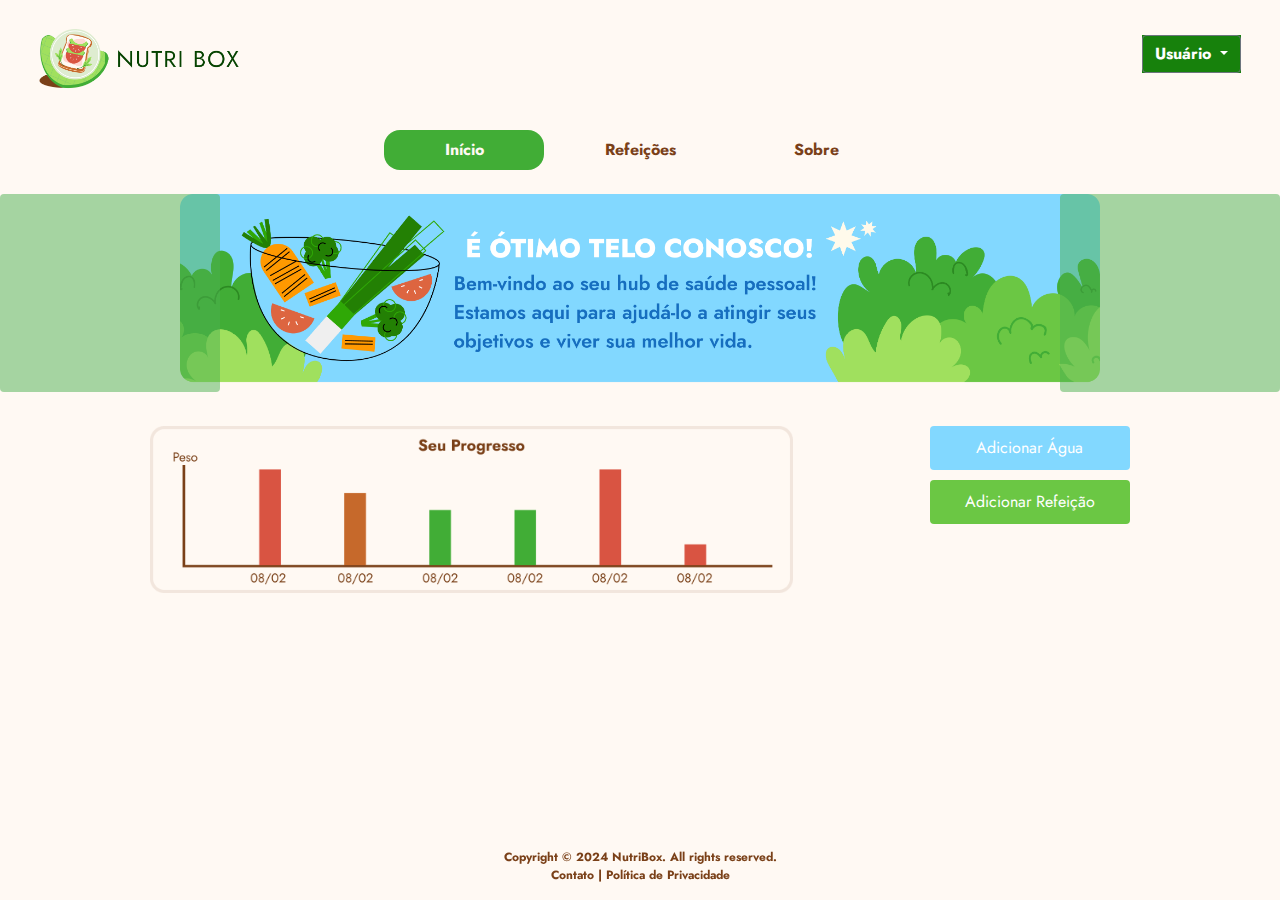
<file: nutribox/index.html>
<!DOCTYPE html>
<html lang="pt-br">
<head>
    <meta charset="UTF-8">
    <meta name="viewport" content="width=device-width, initial-scale=1.0">
    <title>Nutribox</title>
    <!-- Fonte -->
    <link href='https://fonts.googleapis.com/css?family=Jost' rel='stylesheet'>
    <!-- Bootstrap CSS -->
    <link rel="stylesheet" href="https://cdn.jsdelivr.net/npm/bootstrap@4.6.2/dist/css/bootstrap.min.css" crossorigin="anonymous">
    <!-- CSS separado -->
    <link rel="stylesheet" href="style.css">
    <!-- Icone -->
    <link rel="icon" type="image/x-icon" href="assets/favicon.ico" />
</head>
<body>
    <main>
       <!-- NAV -->
       <nav class="navbar navbar-light">
        <div class="container-fluid">
            <div class="navbar-brand">
                <a href="index_2.html">
                  <img src="assets/logotipo.png" width="200" alt="">
                </a>
            </div>
            <div class="d-flex justify-content-end">
                <div class="dropdown">
                    <a class="btn btn-secondary dropdown-toggle" href="#" role="button" id="dropdownMenuLink" data-toggle="dropdown" aria-haspopup="true" aria-expanded="false">
                        Usuário
                    </a>
                    <div class="dropdown-menu" aria-labelledby="dropdownMenuLink">
                        <a class="dropdown-item" href="perfil.html">Perfil</a>
                        <a class="dropdown-item" href="login.html">Sair</a>
                    </div>
                </div>
            </div>
        </div>
    </nav>

    <!-- BOTOES -->
    <ul class="nav nav-pills justify-content-center mb-3" id="pills-tab" role="tablist">
        <li class="nav-item">
            <a class="nav-link active" id="pills-home-tab" data-toggle="pill" href="index.html" role="tab" aria-controls="pills-home" aria-selected="true">Início</a>
        </li>
        <li class="nav-item">
            <a class="nav-link" id="pills-profile-tab" data-toggle="pill" href="refeicoes.html" role="tab" aria-controls="pills-profile" aria-selected="false">Refeições</a>
        </li>
        <li class="nav-item">
            <a class="nav-link" id="pills-contact-tab" data-toggle="pill" href="sobre.html" role="tab" aria-controls="pills-contact" aria-selected="false">Sobre</a>
        </li>
    </ul>
    <div class="tab-content" id="pills-tabContent">
        <div class="tab-pane fade show active" id="pills-home" role="tabpanel" aria-labelledby="pills-home-tab"></div>
        <div class="tab-pane fade" id="pills-profile" role="tabpanel" aria-labelledby="pills-profile-tab"></div>
        <div class="tab-pane fade" id="pills-contact" role="tabpanel" aria-labelledby="pills-contact-tab"></div>
    </div>

    <!-- CARROSSEL -->
    <div id="carouselExampleInterval" class="carousel slide" data-ride="carousel">
        <div class="carousel-inner">
            <div class="carousel-item active" data-interval="10000">
                <img src="assets/banner1.png" class="d-block w-100" alt="banner 1">
            </div>
            <div class="carousel-item" data-interval="2000">
                <img src="assets/banner2.png" class="d-block w-100" alt="banner 2">
            </div>
            <div class="carousel-item">
                <img src="assets/banner3.png" class="d-block w-100" alt="banner 3">
            </div>
        </div>
        <button class="carousel-control-prev" type="button" data-target="#carouselExampleInterval" data-slide="prev">
            <span class="carousel-control-prev-icon" aria-hidden="true"></span>
            <span class="sr-only">Previous</span>
        </button>
        <button class="carousel-control-next" type="button" data-target="#carouselExampleInterval" data-slide="next">
            <span class="carousel-control-next-icon" aria-hidden="true"></span>
            <span class="sr-only">Next</span>
        </button>
    </div>
    <br>

    <div class="container">
        <div class="row">
            <div class="col-md-8">
                <img src="assets/grafico.png" class="img-fluid" alt="Imagem">
            </div>
            <div class="col-md-4">
                <div class="d-grid gap-2">
                    <button type="button" class="btn_aguaa" data-toggle="modal" data-target="#modalAdicionarAgua">Adicionar Água</button>
                    <button type="button" class="btn_refeicao" data-toggle="modal" data-target="#modalAdicionarRefeicao">Adicionar Refeição</button>
                </div>
            </div>
        </div>
    </div>

    <!-- Modal Adicionar Água -->
    <div class="modal fade" id="modalAdicionarAgua" tabindex="-1" role="dialog" aria-labelledby="modalAdicionarAguaLabel" aria-hidden="true">
        <div class="modal-dialog modal-dialog-centered" role="document">
            <div class="modal-content">
                <div class="modal-header">
                    <h5 class="modal-title" id="modalAdicionarAguaLabel">Adicionar Água</h5>
                    <button type="button" class="close" data-dismiss="modal" aria-label="Fechar">
                        <span aria-hidden="true">&times;</span>
                    </button>
                </div>
                <div class="modal-body">
                    <!-- Conteúdo do modal -->
                    <form>
                        <div class="form-group">
                            <label for="quantidadeAgua">Quantidade (ml)</label>
                            <input type="number" class="form-control" id="quantidadeAgua" placeholder="Digite a quantidade de água">
                        </div>
                    </form>
                </div>
                <div class="modal-footer">
                    <button type="button" class="btn btn-secondary" data-dismiss="modal">Fechar</button>
                    <button type="button" class="btn btn-primary" id="salvarAgua">Salvar mudanças</button>
                </div>
            </div>
        </div>
    </div>

    <!-- Modal Adicionar Refeição -->
    <div class="modal fade" id="modalAdicionarRefeicao" tabindex="-1" role="dialog" aria-labelledby="modalAdicionarRefeicaoLabel" aria-hidden="true">
        <div class="modal-dialog modal-dialog-centered" role="document">
            <div class="modal-content">
                <div class="modal-header">
                    <h5 class="modal-title" id="modalAdicionarRefeicaoLabel">Adicionar Refeição</h5>
                    <button type="button" class="close" data-dismiss="modal" aria-label="Fechar">
                        <span aria-hidden="true">&times;</span>
                    </button>
                </div>
                <div class="modal-body">
                    <!-- Conteúdo do modal -->
                    <form>
                        <div class="form-group">
                            <label for="nomeRefeicao">Nome da Refeição</label>
                            <input type="text" class="form-control" id="nomeRefeicao" placeholder="Digite o nome da refeição">
                        </div>
                        <div class="form-group">
                            <label for="caloriasRefeicao">Calorias</label>
                            <input type="number" class="form-control" id="caloriasRefeicao" placeholder="Digite a quantidade de calorias">
                        </div>
                    </form>
                </div>
                <div class="modal-footer">
                    <button type="button" class="btn btn-secondary" data-dismiss="modal">Fechar</button>
                    <button type="button" class="btn btn-primary" id="salvarRefeicao">Salvar mudanças</button>
                </div>
            </div>
        </div>
    </div>

    <div class="div_footer">
        <footer class="footer fixed-bottom text-center">
            <div class="container">
                <p>Copyright © 2024 NutriBox. All <a href="teste.html"> rights</a> reserved.<br>
                    <a href="contato.html">Contato</a> | Política de Privacidade</p>
            </div>
        </footer>
    </div>
    </main>

    <!-- jQuery -->
    <script src="https://code.jquery.com/jquery-3.5.1.min.js" crossorigin="anonymous"></script>
    <!-- Popper.js -->
    <script src="https://cdn.jsdelivr.net/npm/@popperjs/core@2.11.6/dist/umd/popper.min.js" crossorigin="anonymous"></script>
    <!-- Bootstrap JS -->
    <script src="https://cdn.jsdelivr.net/npm/bootstrap@4.6.2/dist/js/bootstrap.min.js" crossorigin="anonymous"></script>
    <!-- Custom JS -->
    <script>
        $(document).ready(function() {
            $('#salvarAgua').click(function() {
                $('#modalAdicionarAgua').modal('hide');
                alert('Adicionado com sucesso!');
            });

            $('#salvarRefeicao').click(function() {
                $('#modalAdicionarRefeicao').modal('hide');
                alert('Adicionado com sucesso!');
            });
        });
    </script>
</body>
</html>
</file>
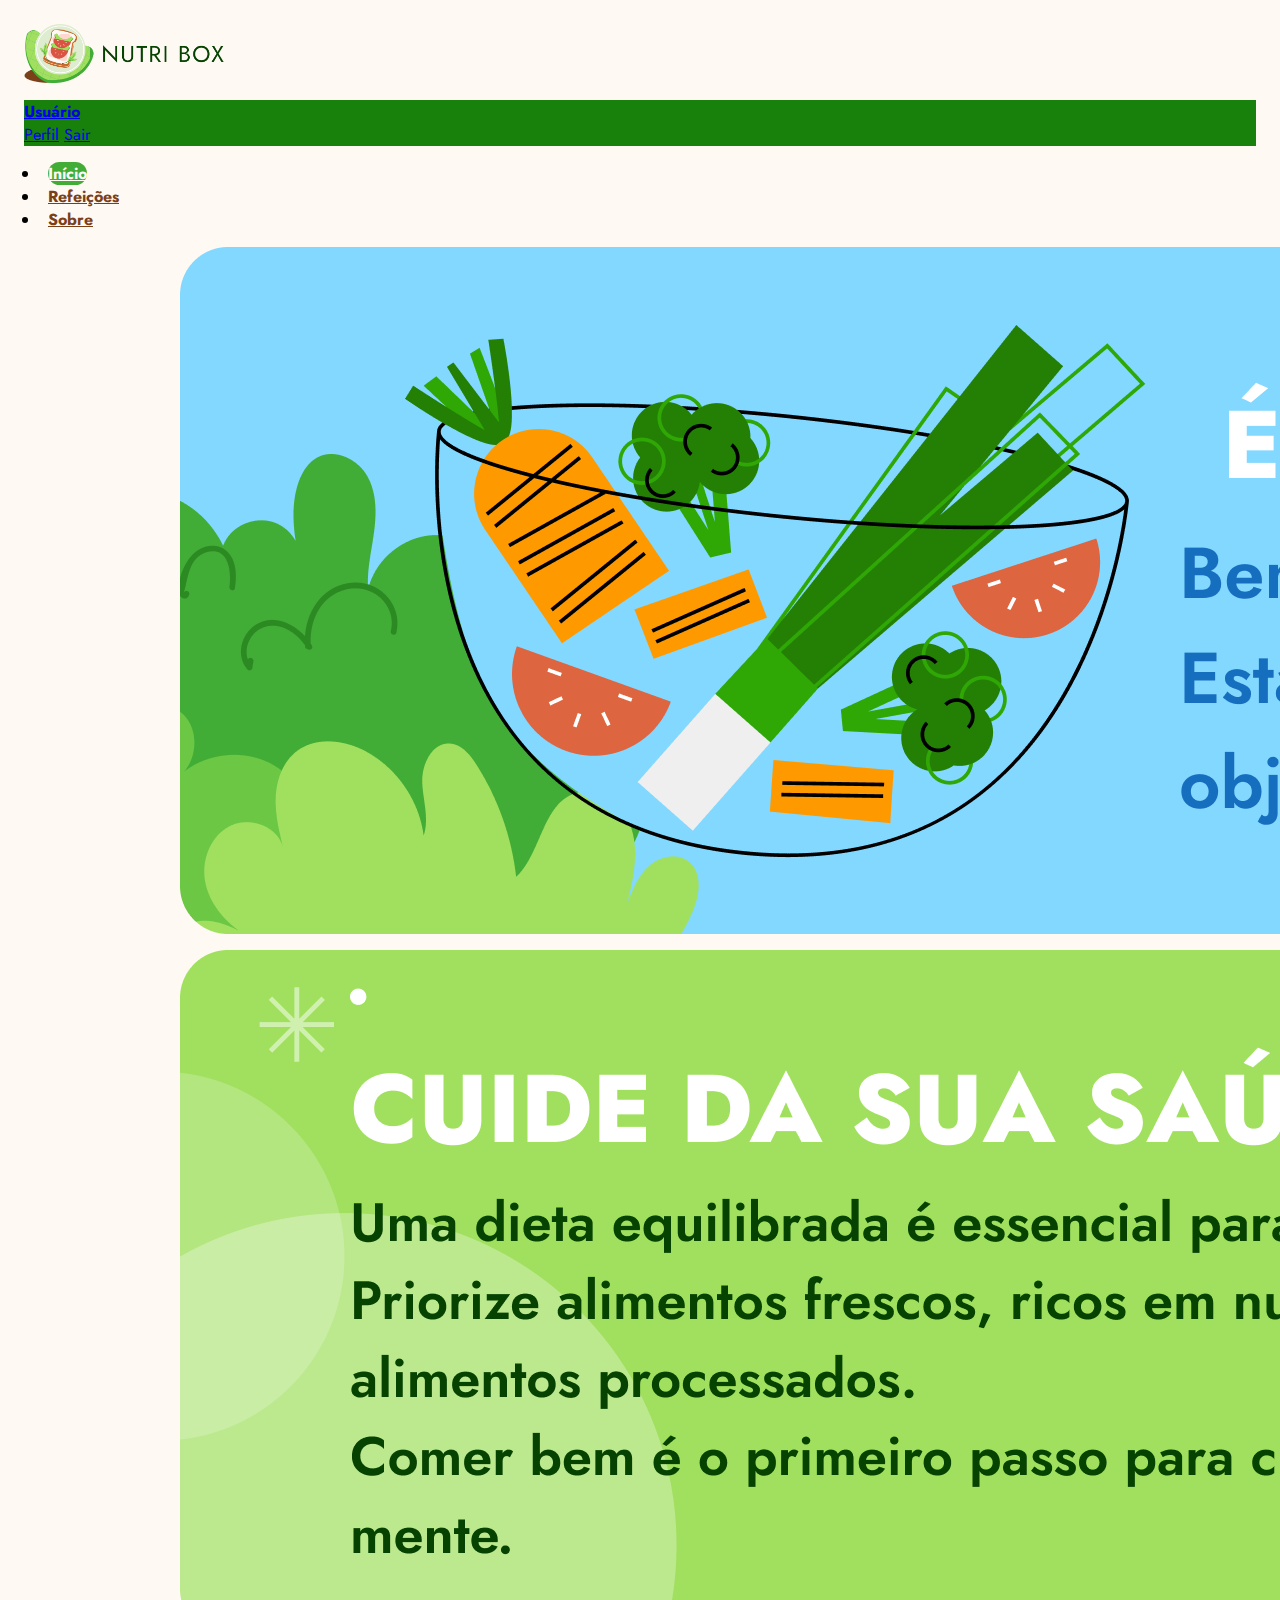
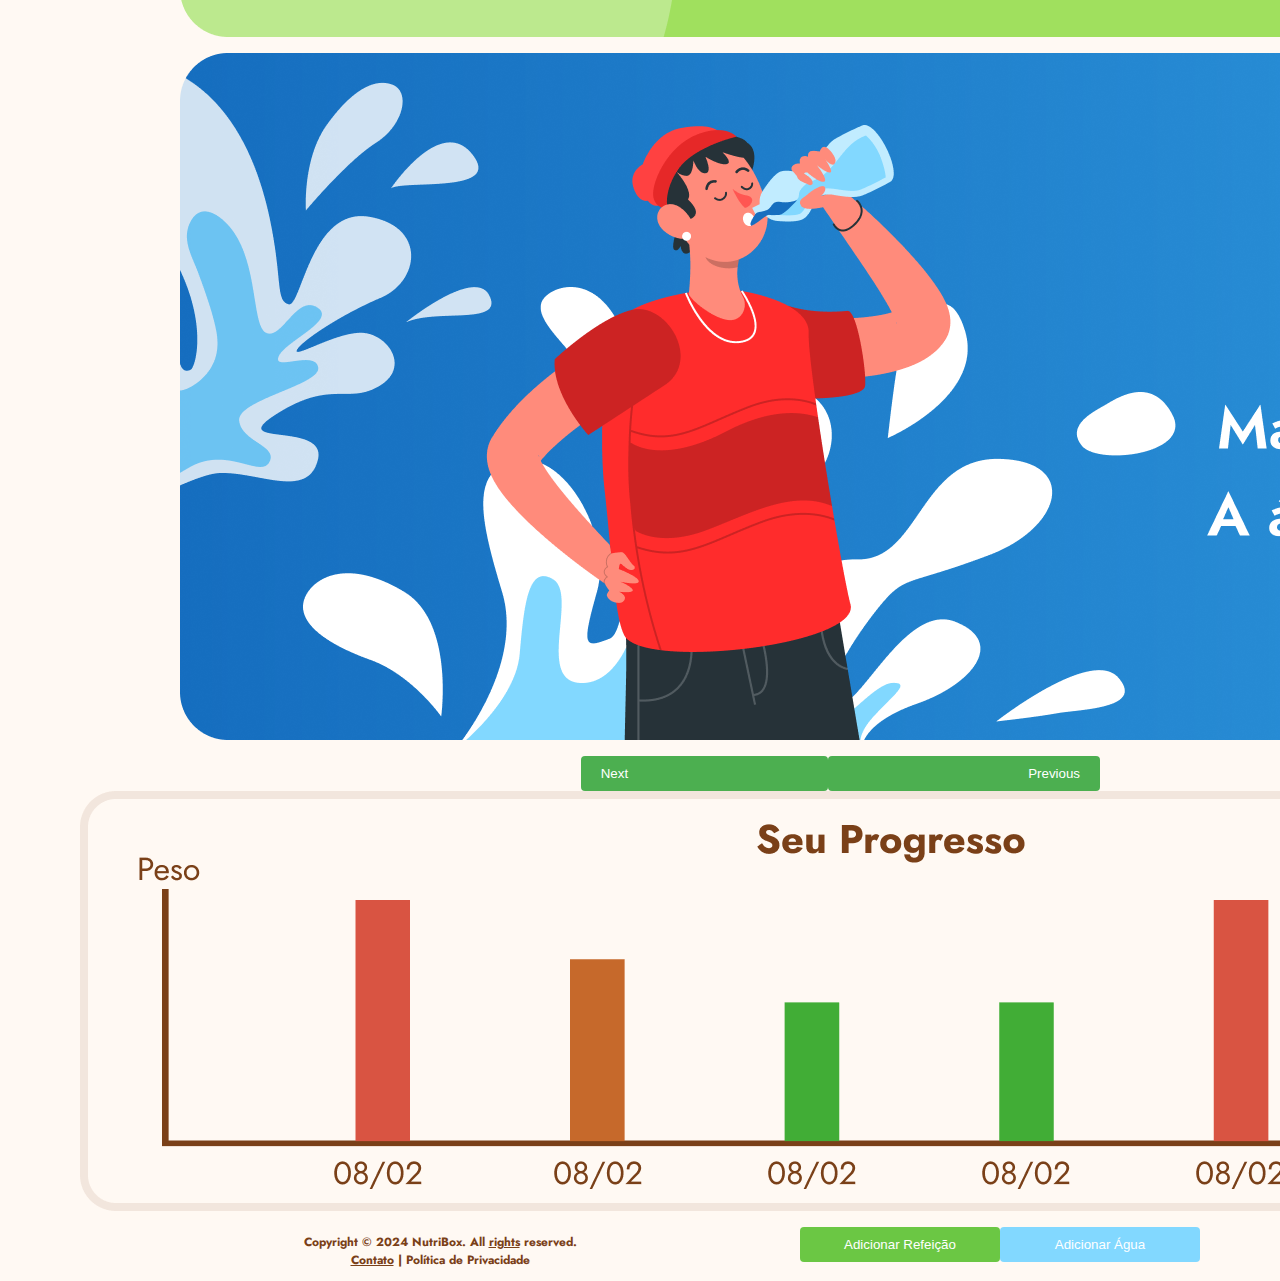
<file: nutribox/index_2.html>
<!DOCTYPE html>
<html lang="pt-br">
<head>
    <meta charset="UTF-8">
    <meta name="viewport" content="width=device-width, initial-scale=1.0">
    <title>Nutribox</title>
    <!-- Fonte -->
    <link href='https://fonts.googleapis.com/css?family=Jost' rel='stylesheet'>
    <!-- Bootstrap CSS -->
    <link rel="stylesheet" href="https://cdn.jsdelivr.net/npm/bootstrap@4.6.2/dist/css/bootstrap.min.css" integrity="sha384-xOolHFLEh07PJGoPkLv1IbcEPTNtaed2xpHsD9ESMhqIYd0nLMwNLD69Npy4HI+N" crossorigin="anonymous">
    <!-- CSS separado -->
    <link rel="stylesheet" href="style.css">
    <!-- Icone -->
    <link rel="icon" type="image/x-icon" href="assets/favicon.ico" />
</head>
<body>
    <main>
       <!-- NAV -->
       <nav class="navbar navbar-light">
        <div class="container-fluid">
            <div class="navbar-brand">
                <a href="index.html">
                  <img src="assets/logotipo.png" width="200" alt="">
                </a>
            </div>
            <div class="d-flex justify-content-end">
                <div class="dropdown">
                    <a class="btn btn-secondary dropdown-toggle" href="#" role="button" id="dropdownMenuLink" data-toggle="dropdown" aria-haspopup="true" aria-expanded="false">
                        Usuário
                    </a>
                    <div class="dropdown-menu" aria-labelledby="dropdownMenuLink">
                        <a class="dropdown-item" href="perfil.html">Perfil</a>
                        <a class="dropdown-item" href="login.html">Sair</a>
                    </div>
                </div>
            </div>
        </div>
    </nav>

    <!-- BOTOES -->
    <ul class="nav nav-pills justify-content-center mb-3" id="pills-tab" role="tablist">
        <li class="nav-item">
            <a class="nav-link active" id="pills-home-tab" data-toggle="pill" href="index.html" role="tab" aria-controls="pills-home" aria-selected="true">Início</a>
        </li>
        <li class="nav-item">
            <a class="nav-link" id="pills-profile-tab" data-toggle="pill" href="refeicoes.html" role="tab" aria-controls="pills-profile" aria-selected="false">Refeições</a>
        </li>
        <li class="nav-item">
            <a class="nav-link" id="pills-contact-tab" data-toggle="pill" href="sobre.html" role="tab" aria-controls="pills-contact" aria-selected="false">Sobre</a>
        </li>
    </ul>
    <div class="tab-content" id="pills-tabContent">
        <div class="tab-pane fade show active" id="pills-home" role="tabpanel" aria-labelledby="pills-home-tab"></div>
        <div class="tab-pane fade" id="pills-profile" role="tabpanel" aria-labelledby="pills-profile-tab"></div>
        <div class="tab-pane fade" id="pills-contact" role="tabpanel" aria-labelledby="pills-contact-tab"></div>
    </div>

    <!-- CARROSSEL -->
    <div id="carouselExampleInterval" class="carousel slide" data-ride="carousel">
        <div class="carousel-inner">
            <div class="carousel-item active" data-interval="10000">
                <img src="assets/banner1.png" class="d-block w-100" alt="banner 1">
            </div>
            <div class="carousel-item" data-interval="2000">
                <img src="assets/banner2.png" class="d-block w-100" alt="banner 2">
            </div>
            <div class="carousel-item">
                <img src="assets/banner3.png" class="d-block w-100" alt="banner 3">
            </div>
        </div>
        <button class="carousel-control-prev" type="button" data-target="#carouselExampleInterval" data-slide="prev">
            <span class="carousel-control-prev-icon" aria-hidden="true"></span>
            <span class="sr-only">Previous</span>
        </button>
        <button class="carousel-control-next" type="button" data-target="#carouselExampleInterval" data-slide="next">
            <span class="carousel-control-next-icon" aria-hidden="true"></span>
            <span class="sr-only">Next</span>
        </button>
    </div>
    <br>

    <div class="container">
        <div class="row">
            <div class="col-md-8">
                <img src="assets/grafico.png" class="img-fluid" alt="Imagem">
            </div>
            <div class="col-md-4">
                <div class="d-grid gap-2">
                    <button type="button" class="btn_aguaa">Adicionar Água</button>
                    <button type="button" class="btn_refeicao">Adicionar Refeição</button>
                </div>
            </div>
        </div>
    </div>

    <div class="div_footer">
        <footer class="footer fixed-bottom text-center">
            <div class="container">
                <p>Copyright © 2024 NutriBox. All <a href="teste.html"> rights</a> reserved.<br>
                    <a href="contato.html">Contato</a> | Política de Privacidade</p>
            </div>
        </footer>
    </div>
    </main>

   


    <!-- jQuery -->
    <script src="https://code.jquery.com/jquery-3.5.1.min.js" integrity="sha384-ZvpUoO/+P4y2SptMfpXcW60Ga5NxRJmkrV/8U7Z2+e5Kfl2JwhF1II5UYO7BjdF3" crossorigin="anonymous"></script>
    <!-- Popper.js -->
    <script src="https://cdn.jsdelivr.net/npm/@popperjs/core@2.11.6/dist/umd/popper.min.js" integrity="sha384-oBqDVmMz4fnFO9gybGPSF3D5eugjIGybR0P5KM7XzK5pY9ENHVBxD4ZL8KkKwJxh" crossorigin="anonymous"></script>
    <!-- Bootstrap JS -->
    <script src="https://cdn.jsdelivr.net/npm/bootstrap@4.6.2/dist/js/bootstrap.min.js" integrity="sha384-mQCjMwZf/YbmsDUifzC1i3/6xT0F0EC4Us44aAIU7pI5X7zlr9RfydHYf2y7E1Ck" crossorigin="anonymous"></script>




    <!-- Se comentar o script "Dropdown user" o nav-pills volta a funcionar -->
    <!-- Sem o Dropdown user não funciona nem o dropdown nem o carrossel -->
    <!-- Dropdown user -->
       <!-- <link href="https://maxcdn.bootstrapcdn.com/bootstrap/4.0.0/css/bootstrap.min.css" rel="stylesheet">
       <script src="https://code.jquery.com/jquery-3.2.1.slim.min.js"></script>
       <script src="https://cdnjs.cloudflare.com/ajax/libs/popper.js/1.12.9/umd/popper.min.js"></script>
       <script src="https://maxcdn.bootstrapcdn.com/bootstrap/4.0.0/js/bootstrap.min.js"></script> 
     -->
       
  </body>
</html>
</file>
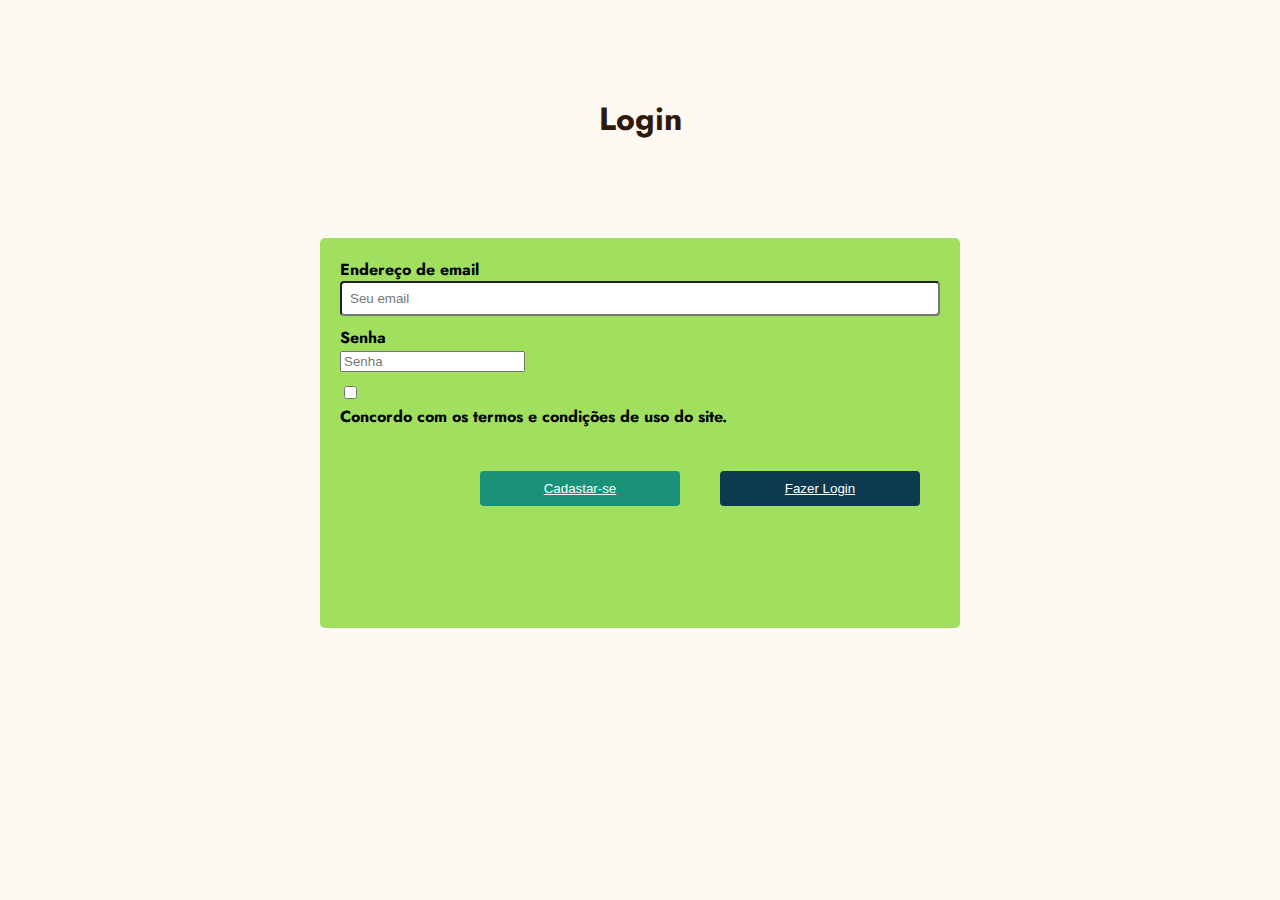
<file: nutribox/login.html>
<!DOCTYPE html>
<html lang="pt-br">
<head>
  <meta charset="UTF-8">
  <meta name="viewport" content="width=device-width, initial-scale=1.0">
  <title>Nutribox</title>
  <!-- fonte -->
  <link href='https://fonts.googleapis.com/css?family=Jost' rel='stylesheet'>
  <!-- bootstrap -->
  <link rel="stylesheet" href="https://cdn.jsdelivr.net/npm/bootstrap@4.6.2/dist/css/bootstrap.min.css" integrity="sha384-xOolHFLEh07PJGoPkLv1IbcEPTNtaed2xpHsD9ESMhqIYd0nLMwNLD69Npy4HI+N" crossorigin="anonymous">
  <!-- css separado -->
  <link rel="stylesheet" href="style.css">
  <!-- icon -->
  <link rel="icon" type="image/x-icon" href="assets/favicon.ico" />
</head>
<body>
    <h1 class="login_title">Login</h1>

    <form class="form_login">
        <div class="form-group">
          <label for="exampleInputEmail1">Endereço de email</label>
          <input type="email" class="form-control" id="exampleInputEmail1" aria-describedby="emailHelp" placeholder="Seu email">
          <small id="emailHelp" class="form-text text-muted"></small>
        </div>
        <div class="form-group">
          <label for="exampleInputPassword1">Senha</label>
          <input type="password" class="form-control" id="exampleInputPassword1" placeholder="Senha">
        </div>
        <div class="form-group form-check">
          <input type="checkbox" class="form-check-input" id="exampleCheck1">
          <label class="form-check-label" for="exampleCheck1">Concordo com os termos e condições de uso do site.</label>
        </div>
        <div class="div_botoes">
          <br>
          <button type="submit" class="btn_login"><a href="index.html">Fazer Login</a></button>
          
          <button type="submit" class="btn_cadastro"><a href="#">Cadastar-se</a></button>


        </div>
        
      </form>
</body>
</html>
</file>
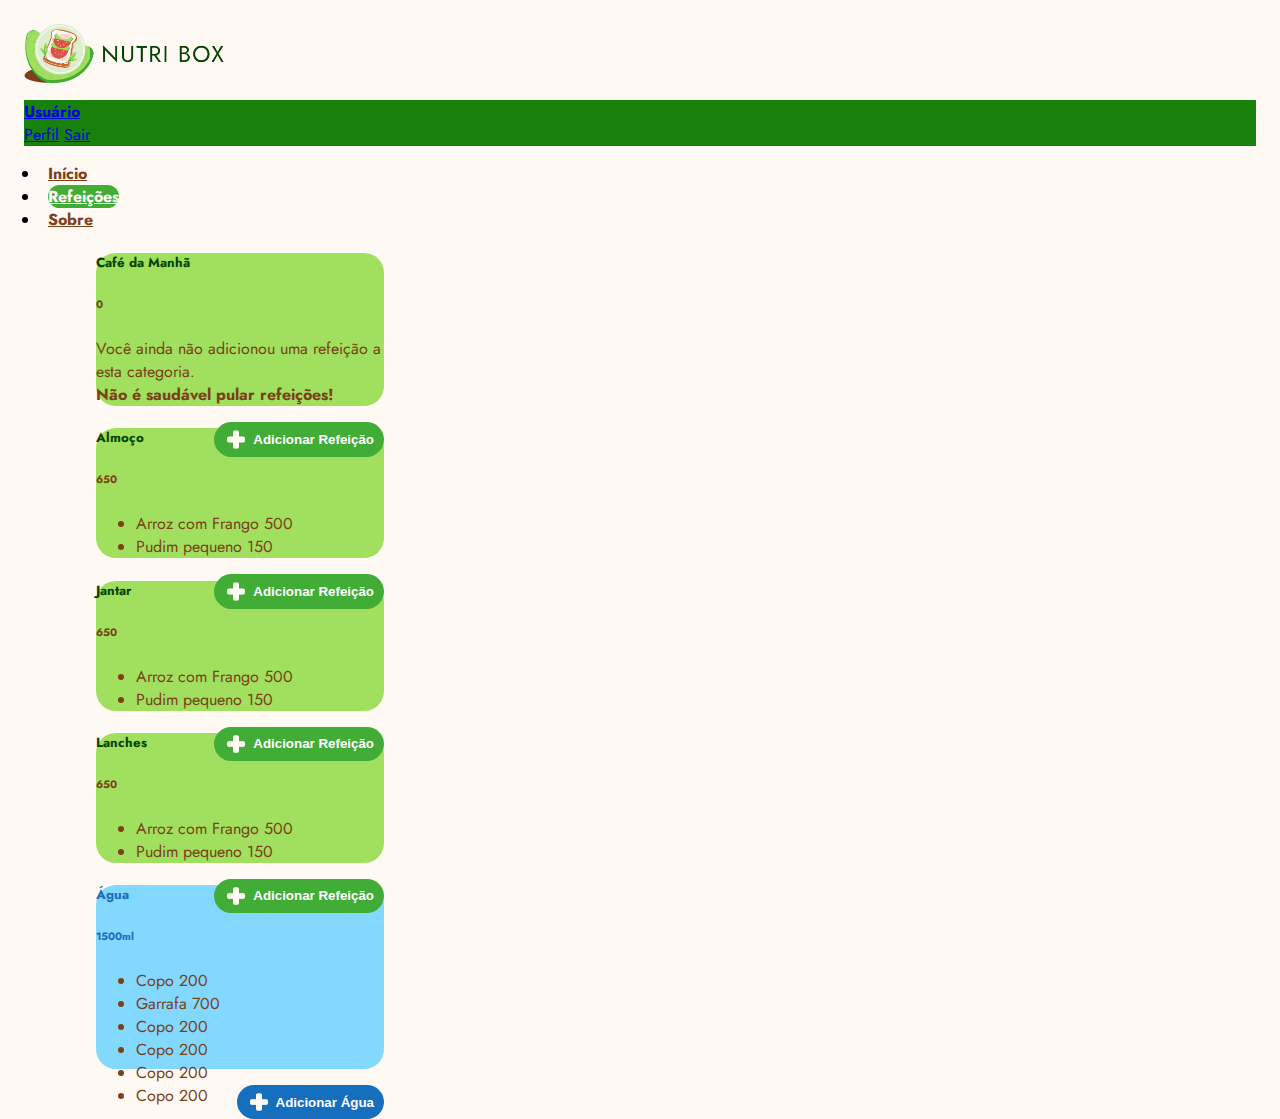
<file: nutribox/refeicoes.html>
<!DOCTYPE html>
<html lang="pt-br">
<head>
    <meta charset="UTF-8">
    <meta name="viewport" content="width=device-width, initial-scale=1.0">
    <title>Nutribox</title>
    <!--fonte-->
    <link href='https://fonts.googleapis.com/css?family=Jost' rel='stylesheet'>
    <!--bootstrap-->
    <link rel="stylesheet" href="https://cdn.jsdelivr.net/npm/bootstrap@4.6.2/dist/css/bootstrap.min.css" integrity="sha384-xOolHFLEh07PJGoPkLv1IbcEPTNtaed2xpHsD9ESMhqIYd0nLMwNLD69Npy4HI+N" crossorigin="anonymous">
    <!--css separado-->
    <link rel="stylesheet" href="style.css">
    <!--iconezinho-->
    <link rel="icon" type="image/x-icon" href="assets/favicon.ico" />
</head>
<body>
    <main>
        <!--NAV-->
        <nav class="navbar navbar-light">
         <div class="container-fluid">
             <div class="navbar-brand">
                 <a href="index.html">
                   <img src="assets/logotipo.png"  width="200" alt="" >
                 </a>
             </div>
             <div class="d-flex justify-content-end">
                 <div class="dropdown">
                     <a class="btn btn-secondary dropdown-toggle" href="#" role="button" id="dropdownMenuLink" data-toggle="dropdown" aria-haspopup="true" aria-expanded="false">
                         Usuário
                     </a>
                     <div class="dropdown-menu" aria-labelledby="dropdownMenuLink">
                         <a class="dropdown-item" href="perfil.html">Perfil</a>
                         <a class="dropdown-item" href="login.html">Sair</a>
                     </div>
                 </div>
             </div>
         </div>
     </nav>

    <!--BOTOES-->
    <ul class="nav nav-pills justify-content-center mb-3" id="pills-tab" role="tablist">
        <li class="nav-item">
            <a class="nav-link" id="pills-home-tab" data-toggle="pill" href="index.html#pills-refeicoes" role="tab" aria-controls="pills-home" aria-selected="true">Início</a>
        </li>
        <li class="nav-item">
            <a class="nav-link active" id="pills-profile-tab" data-toggle="pill" href="refeicoes.html" role="tab" aria-controls="pills-profile" aria-selected="false">Refeições</a>
        </li>
        <li class="nav-item">
            <a class="nav-link" id="pills-contact-tab" data-toggle="pill" href="sobre.html" role="tab" aria-controls="pills-contact" aria-selected="false">Sobre</a>
        </li>
        </ul>
        <div class="tab-content" id="pills-tabContent">
        <div class="tab-pane fade show active" id="pills-home" role="tabpanel" aria-labelledby="pills-home-tab"></div>
        <div class="tab-pane fade" id="pills-profile" role="tabpanel" aria-labelledby="pills-profile-tab"></div>
        <div class="tab-pane fade" id="pills-contact" role="tabpanel" aria-labelledby="pills-contact-tab"></div>
        </div>

        <!--CALORIAS
        <ul class="nav justify-content-center" style="background-color: #41AD36;">
            <li class="nav-item mr-auto d-flex align-items-center text-center">
                <h4 class="nav-title" aria-current="page" style="color: white;"><b>CALORIAS RESTANTES</b></h4>
            </li>
            <li class="nav-item d-flex align-items-center">
                <div class="progress" style="width: 200px; margin: 16px;">
                    <div class="progress-bar" role="progressbar" style="width: 15%" aria-valuenow="15" aria-valuemin="0" aria-valuemax="100"></div>
                    <div class="progress-bar bg-success" role="progressbar" style="width: 30%" aria-valuenow="30" aria-valuemin="0" aria-valuemax="100"></div>
                    <div class="progress-bar bg-info" role="progressbar" style="width: 20%" aria-valuenow="20" aria-valuemin="0" aria-valuemax="100"></div>
                </div>
            </li>
            <li class="nav-item d-flex align-items-center" style="color: white;">1500</li>
        </ul>
    -->
        
    <!--CARDS-->
    <div class="container d-flex justify-content-center">
        <!--CAFE DA MANHA-->
        <div class="card">
            <div class="card-body text-center d-flex flex-column">
                <h5 class="card-title">Café da Manhã</h5>
                <h6 class="card-subtitle mb-2 text-body-secondary">0</h6>
                <p class="card-text">Você ainda não adicionou uma refeição a esta categoria.<br><b>Não é saudável pular refeições!</b></p>
                <button type="button" class="btn btn-primary btn-list btn-sm mt-auto" onclick="showAlert()">
                    <img src="assets/plus-branco.png" width="24" alt="Ícone">
                    <span style="color: white;">Adicionar Refeição</span>
                </button>      
            </div>
        </div>
        <!--ALMOCO-->
        <div class="card">
            <div class="card-body text-center d-flex flex-column">
                <h5 class="card-title">Almoço</h5>
                <h6 class="card-subtitle mb-2 text-body-secondary">650</h6>
                <div class="overflow-auto" style="max-height: 140px;">
                    <ul class="list-group list-group-flush flex-column">
                        <li class="list-group-item border-0 d-flex justify-content-between align-items-center">
                            <span>Arroz com Frango</span>
                            <span>500</span>
                        </li>
                        <li class="list-group-item border-0 d-flex justify-content-between align-items-center">
                            <span>Pudim pequeno</span>
                            <span>150</span>
                        </li>
                    </ul>
                </div>
                <button type="button" class="btn btn-primary btn-list btn-sm mt-auto" onclick="showAlert()">
                    <img src="assets/plus-branco.png" width="24" alt="Ícone">
                    <span style="color: white;">Adicionar Refeição</span>
                </button>                 
            </div>
        </div>
        <!--JANTAR-->
        <div class="card">
            <div class="card-body text-center d-flex flex-column">
                <h5 class="card-title">Jantar</h5>
                <h6 class="card-subtitle mb-2 text-body-secondary">650</h6>
                <div class="overflow-auto" style="max-height: 140px;">
                    <ul class="list-group list-group-flush flex-column">
                        <li class="list-group-item border-0 d-flex justify-content-between align-items-center">
                            <span>Arroz com Frango</span>
                            <span>500</span>
                        </li>
                        <li class="list-group-item border-0 d-flex justify-content-between align-items-center">
                            <span>Pudim pequeno</span>
                            <span>150</span>
                        </li>
                    </ul>
                </div>
                <button type="button" class="btn btn-primary btn-list btn-sm mt-auto" onclick="showAlert()">
                    <img src="assets/plus-branco.png" width="24" alt="Ícone">
                    <span style="color: white;">Adicionar Refeição</span>
                </button>                 
            </div>
        </div>
        <!--LANCHES-->
        <div class="card">
            <div class="card-body text-center d-flex flex-column">
                <h5 class="card-title">Lanches</h5>
                <h6 class="card-subtitle mb-2 text-body-secondary">650</h6>
                <div class="overflow-auto" style="max-height: 140px;">
                    <ul class="list-group list-group-flush flex-column">
                        <li class="list-group-item border-0 d-flex justify-content-between align-items-center">
                            <span>Arroz com Frango</span>
                            <span>500</span>
                        </li>
                        <li class="list-group-item border-0 d-flex justify-content-between align-items-center">
                            <span>Pudim pequeno</span>
                            <span>150</span>
                        </li>
                    </ul>
                </div>
                <button type="button" class="btn btn-primary btn-list btn-sm mt-auto" onclick="showAlert()">
                    <img src="assets/plus-branco.png" width="24" alt="Ícone">
                    <span style="color: white;">Adicionar Refeição</span>
                </button>                 
            </div>
        </div>
    </div>
    <!--água-->
    <div class="container d-flex justify-content-center">
        <div class="card" style="background-color: #82D8FF;">
            <div class="card-body text-center d-flex flex-column">
                <h5 class="card-title" style="color:#166EBF">Água</h5>
                <h6 class="card-subtitle mb-2 text-body-secondary" style="color:#166EBF">1500ml</h6>
                <div class="">
                    <ul class="list-group overflow-auto list-group-flush flex-column" style="max-height: 100px;">
                        <li class="list-group-item border-0 d-flex justify-content-between align-items-center">
                            <span>Copo</span>
                            <span>200</span>
                        </li>
                        <li class="list-group-item border-0 d-flex justify-content-between align-items-center">
                            <span>Garrafa</span>
                            <span>700</span>
                        </li>
                        <li class="list-group-item border-0 d-flex justify-content-between align-items-center">
                            <span>Copo</span>
                            <span>200</span>
                        </li>
                        <li class="list-group-item border-0 d-flex justify-content-between align-items-center">
                            <span>Copo</span>
                            <span>200</span>
                        </li>
                        <li class="list-group-item border-0 d-flex justify-content-between align-items-center">
                            <span>Copo</span>
                            <span>200</span>
                        </li>
                        <li class="list-group-item border-0 d-flex justify-content-between align-items-center">
                            <span>Copo</span>
                            <span>200</span>
                        </li>
                    </ul>
                </div>
                <button type="button" class="btn btn-primary btn-list btn-sm mt-auto" style="background-color:#166EBF" onclick="showAlert()">
                    <img src="assets/plus-branco.png" width="24" alt="Ícone">
                    <span style="color: white;">Adicionar Água</span>
                </button>
            </div>
        </div>
    </div>
    
    <!-- <footer class="footer fixed-bottom text-center">
        <div class="container">
          <p>Copyright © 2024 NutriBox. All rights reserved.<br>
            <a href="contato.html">Contato</a> | Política de Privacidade</p>
        </div>
      </footer>
       -->
      
      <!-- coisa do bootstrap
      Popper.js -->
      <!-- <script src="C:\Users\birib\Downloads\bootstrap-5.3.3-dist\js\bootstrap.min.js"></script> -->
      <!-- bootstrap JavaScript -->
      <!-- <script src="https://stackpath.bootstrapcdn.com/bootstrap/5.3.3/js/bootstrap.min.js" integrity="sha384-l7e4peMyc/QCN3MM+JmA1d5XUNOJZZVlXlWCEkei0qc7WKgja2EVPmgnCW8spcCE" crossorigin="anonymous"></script> -->
      <!-- <script>
        const dropdownElementList = document.querySelectorAll('.dropdown-toggle');
        const dropdownList = [...dropdownElementList].map(dropdownToggleEl => new bootstrap.Dropdown(dropdownToggleEl));

      </script> -->
       <!-- jquery -->
        <script src="https://cdn.jsdelivr.net/npm/jquery@3.7.1/dist/jquery.slim.min.js" integrity="sha384-DfXdz2htPH0lsSSs5nCTpuj/zy4C+OGpamoFVy38MVBnE+IbbVYUew+OrCXaRkfj" crossorigin="anonymous"></script>
        <!-- <script src="https://code.jquery.com/jquery-3.2.1.slim.min.js"></script> -->
    <!-- popper -->
        <script src="https://cdn.jsdelivr.net/npm/popper.js@1.16.1/dist/umd/popper.min.js" integrity="sha384-9/reFTGAW83EW2RDu2S0VKaIzap3H66lZH81PoYlFhbGU+6BZp6G7niu735Sk7lN" crossorigin="anonymous"></script>
        <!-- <script src="https://cdnjs.cloudflare.com/ajax/libs/popper.js/1.12.9/umd/popper.min.js"></script> -->
    <!-- bootstrap -->
        <script src="https://cdn.jsdelivr.net/npm/bootstrap@4.6.2/dist/js/bootstrap.min.js" integrity="sha384-+sLIOodYLS7CIrQpBjl+C7nPvqq+FbNUBDunl/OZv93DB7Ln/533i8e/mZXLi/P+" crossorigin="anonymous"></script>
        <!-- <script src="https://maxcdn.bootstrapcdn.com/bootstrap/4.0.0/js/bootstrap.min.js"></script> -->
        <!-- <link href="https://maxcdn.bootstrapcdn.com/bootstrap/4.0.0/css/bootstrap.min.css" rel="stylesheet"> -->
        
        
        <script src="script.js"></script>

       <!-- Dropdown user -->
       <script>
         function showAlert() {
            alert(" Adicionado com sucesso !");
         }
       </script>
      </body>
</html>
</file>
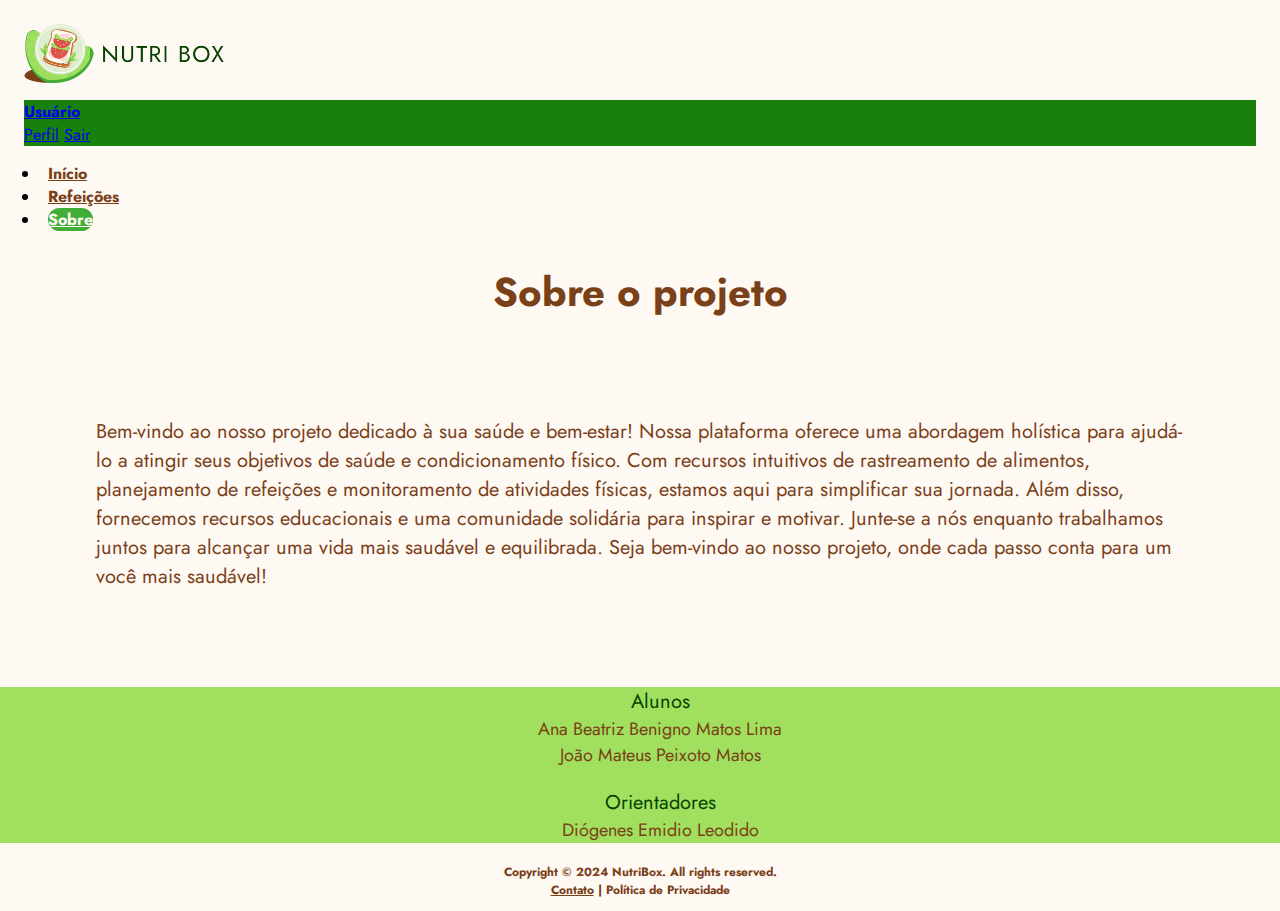
<file: nutribox/sobre.html>
<!DOCTYPE html>
<html lang="pt-br">
    <head>
        <meta charset="UTF-8">
        <meta name="viewport" content="width=device-width, initial-scale=1.0">
        <title>Nutribox</title>
        <!-- fonte -->
        <link href='https://fonts.googleapis.com/css?family=Jost' rel='stylesheet'>
        <!-- bootstrap -->
        <link rel="stylesheet" href="https://cdn.jsdelivr.net/npm/bootstrap@4.6.2/dist/css/bootstrap.min.css" integrity="sha384-xOolHFLEh07PJGoPkLv1IbcEPTNtaed2xpHsD9ESMhqIYd0nLMwNLD69Npy4HI+N" crossorigin="anonymous">
        <!-- css separado -->
        <link rel="stylesheet" href="style.css">
        <!-- icon -->
        <link rel="icon" type="image/x-icon" href="assets/favicon.ico" />
    </head>
<body>

    <main>
       <!--NAV-->
       <nav class="navbar navbar-light">
        <div class="container-fluid">
            <div class="navbar-brand">
                <a href="index.html">
                  <img src="assets/logotipo.png"  width="200" alt="" >
                </a>
            </div>
            <div class="d-flex justify-content-end">
                <div class="dropdown">
                    <a class="btn btn-secondary dropdown-toggle" href="#" role="button" id="dropdownMenuLink" data-toggle="dropdown" aria-haspopup="true" aria-expanded="false">
                        Usuário
                    </a>
                    <div class="dropdown-menu" aria-labelledby="dropdownMenuLink">
                        <a class="dropdown-item" href="perfil.html">Perfil</a>
                        <a class="dropdown-item" href="login.html">Sair</a>
                    </div>
                </div>
            </div>
        </div>
    </nav>

        <!-- BOTOES -->
        <ul class="nav nav-pills justify-content-center mb-3" id="pills-tab" role="tablist">
            <li class="nav-item">
                <a class="nav-link" id="pills-home-tab" data-toggle="pill" href="index.html#pills-home" role="tab" aria-controls="pills-home" aria-selected="true">Início</a>
            </li>
            <li class="nav-item">
                <a class="nav-link" id="pills-profile-tab" data-toggle="pill" href="refeicoes.html" role="tab" aria-controls="pills-profile" aria-selected="false">Refeições</a>
            </li>
            <li class="nav-item">
                <a class="nav-link active" id="pills-contact-tab" data-toggle="pill" href="sobre.html" role="tab" aria-controls="pills-contact" aria-selected="false">Sobre</a>
            </li>
        </ul>
        <div class="tab-content" id="pills-tabContent">
            <div class="tab-pane fade show active" id="pills-home" role="tabpanel" aria-labelledby="pills-home-tab"></div>
            <div class="tab-pane fade" id="pills-profile" role="tabpanel" aria-labelledby="pills-profile-tab"></div>
            <div class="tab-pane fade" id="pills-contact" role="tabpanel" aria-labelledby="pills-contact-tab"></div>
        </div>

        <h1 class="titulo_sobre">Sobre o projeto</h1>
        <p class="paragrafo_sobre">
            Bem-vindo ao nosso projeto dedicado à sua saúde e bem-estar! Nossa plataforma oferece uma abordagem holística para ajudá-lo a atingir seus objetivos de saúde e condicionamento físico. Com recursos intuitivos de rastreamento de alimentos, planejamento de refeições e monitoramento de atividades físicas, estamos aqui para simplificar sua jornada. Além disso, fornecemos recursos educacionais e uma comunidade solidária para inspirar e motivar. Junte-se a nós enquanto trabalhamos juntos para alcançar uma vida mais saudável e equilibrada. Seja bem-vindo ao nosso projeto, onde cada passo conta para um você mais saudável!
        </p>
        <!-- <div class="imagem_logo">
            <img src="assets/logotipo - Copia.png" alt="Logo">
        </div> -->

        <div class="tarja_verde">
            <ul class="titulo_div_verde">Alunos
                <li class="lista_div_verde"> Ana Beatriz Benigno Matos Lima </li>
                <li class="lista_div_verde">João Mateus Peixoto Matos</li>
            </ul>

            <ul class="titulo_div_verde"> Orientadores
                <li class="lista_div_verde">Diógenes Emidio Leodido</li>
            </ul>
        </div>
    </main> <!-- Fechamento da tag main -->

    <footer class="footer fixed-bottom text-center">
        <div class="container">
            <p>Copyright © 2024 NutriBox. All rights reserved.<br>
                <a href="contato.html">Contato</a> | Política de Privacidade</p>
        </div>
    </footer>

    <!-- jquery -->
    <script src="https://cdn.jsdelivr.net/npm/jquery@3.7.1/dist/jquery.slim.min.js" integrity="sha384-DfXdz2htPH0lsSSs5nCTpuj/zy4C+OGpamoFVy38MVBnE+IbbVYUew+OrCXaRkfj" crossorigin="anonymous"></script>
    <!-- popper -->
    <script src="https://cdn.jsdelivr.net/npm/popper.js@1.16.1/dist/umd/popper.min.js" integrity="sha384-9/reFTGAW83EW2RDu2S0VKaIzap3H66lZH81PoYlFhbGU+6BZp6G7niu735Sk7lN" crossorigin="anonymous"></script>
    <!-- bootstrap -->
    <script src="https://cdn.jsdelivr.net/npm/bootstrap@4.6.2/dist/js/bootstrap.min.js" integrity="sha384-+sLIOodYLS7CIrQpBjl+C7nPvqq+FbNUBDunl/OZv93DB7Ln/533i8e/mZXLi/P+" crossorigin="anonymous"></script>
    <script src="script.js"></script>

    
</body>
</html>
</file>
<file: nutribox/style.css>
/* Estilos do código 1 */

body {
  font-family: 'Jost', sans-serif;
  font-size: 16px;
  justify-content: center;
  align-items: center;
  background-color: #FFF9F3;
  margin: 0;
  padding: 0;
}

.nav-pills .nav-link.active {
  background-color: #41AD36 !important;
  color: #FFF9F3;
}

.navbar {
  padding-left: 24px;
  padding-top: 24px;
  padding-right: 24px;
}

.nav-pills .nav-link:not(.active):hover {
  color: #41AD36 !important;
}

.nav-pills .nav-link {
  width: 160px !important;
  height: 40px !important;
  border-radius: 16px !important;
  margin: 8px;
  text-align: center;
  color: #7A4018;
  font-weight: bold;
}

.carousel {
  padding-left: 180px;
  padding-right: 180px;
}

.carousel-control-prev {
  padding-left: 200px;
}

.carousel-control-next {
  padding-right: 200px;
}

footer {
  margin-top: 16px;
  text-align: center;
  color: #7A4018;
  font-size: 12px;
  font-weight: bold;
  /* position: fixed; */
}

.custom-dropdown {
  background-color: #000000;
  border-style: none;
}

.custom-dropdown:hover {
  background-color: #A0E05E;
}

.container {
  padding-left: 80px;
  padding-right: 80px;
  /* position: fixed; */
}

.btn {
  font-weight: bold;
}

.card {
  width: 18rem;
  margin: 16px;
  background-color: #A0E05E;
  border-radius: 20px;
}

.card-title {
  color: #064300;
  font-weight: bold;
}

.card-subtitle {
  color: #7A4018;
  font-weight: bold;
}

.card-body *:not(h5.card-title) {
  color: #7A4018;
}

.list-group {
  border-radius: 16px;
  margin-bottom: 16px;
}

.btn-list {
  background-color: #41AD36;
  border-radius: 20px;
  padding: 5px 10px;
  border: none;
  display: flex;
  align-items: center;
  justify-content: center;
}

.btn-list img {
  margin-right: 5px;
  vertical-align: middle;
}

.btn-list:hover {
  background-color: #17810C;
}

.tarja_verde {
  background-color: #A0E05E;
  
}

.paragrafo_sobre {
  color: #7A4018;
  font-size: 20px;
  margin: 96px; 
  justify-content: center;
}

.titulo_sobre {
  color: #7A4018;
  text-align: center;
  font-size: 40px;
  font-weight: bold;
  margin-top: 32px;
}

.lista_div_verde {
  color: #7A4018;
  list-style-type: none;
  text-align: center;
  font-size: 18px;
}

.titulo_div_verde {
  color: #064300;
  font-size: 20px;
  text-align: center;
}

.imagem_logo img {
  display: block;
  margin: auto;
  width: 300px;
  height: auto;
}

.container a:link {
  color: #7A4018;
}

.container a:visited {
  color: #311909;
}

.container a:hover {
  color: #7A4018;
}

.container a:active {
  color: #064300;
}


/* Estilos do código 2 */

h2 {
  text-align: center;
}

form {
  max-width: 600px;
  margin: 0 auto;
  padding: 20px;
  background-color: #A0E05E;
  border-radius: 5px;
}

div {
  margin-bottom: 10px;
}

label {
  display: block;
  font-weight: bold;
}

input[type="text"],
input[type="email"],
textarea {
  width: 100%;
  padding: 8px;
  box-sizing: border-box;
  border-radius: 4px;
}

textarea {
  height: 100px;
}

button {
  background-color: #4CAF50;
  color: white;
  padding: 10px 20px;
  border: none;
  border-radius: 4px;
  cursor: pointer;
  float: right;
  margin: 0 auto;
  display: block;
}

button:hover {
  background-color: #45a049;
}

button:active {
  background-color: #3e8e41;
}


.btn_aguaa{
  width: 200px;
  background-color:#82D8FF;
  margin-bottom: 10px;
  color: white;
  outline: none;
}
.btn_refeicao{
  width: 200px;
  background-color:#6BC744;
  color: white;
  outline: none;
}

.dropdown{
  background-color: #17810C;
}
.dropdown-down{
  background-color: #ff0000;
}
#dropdownMenuLink{
  background-color: #17810C;
}
.footeer{
  text-align: center;
}
.login_title{
  text-align: center;
  margin: 96px;
  color: #311909;
}
.btn_cadastro{
  background-color:#199278;
  width: 200px;
  margin: 10px 20px 10px 20px;
}
.btn_login{
  background-color:#0d3a4e;
  width: 200px;
  margin: 10px 20px 10px 20px;
}
.div_botoes{
  width: 100%;
}
.form_login{
  width: 600px;
  height: 350px;
}
.div_botoes a:link{
  color: white;
} 
.div_botoes a:visited {
  color: white;
} 
.div_botoes a:hover{
  color: white;
} 
.div_botoes a:active{
  color: white;
}
</file>
